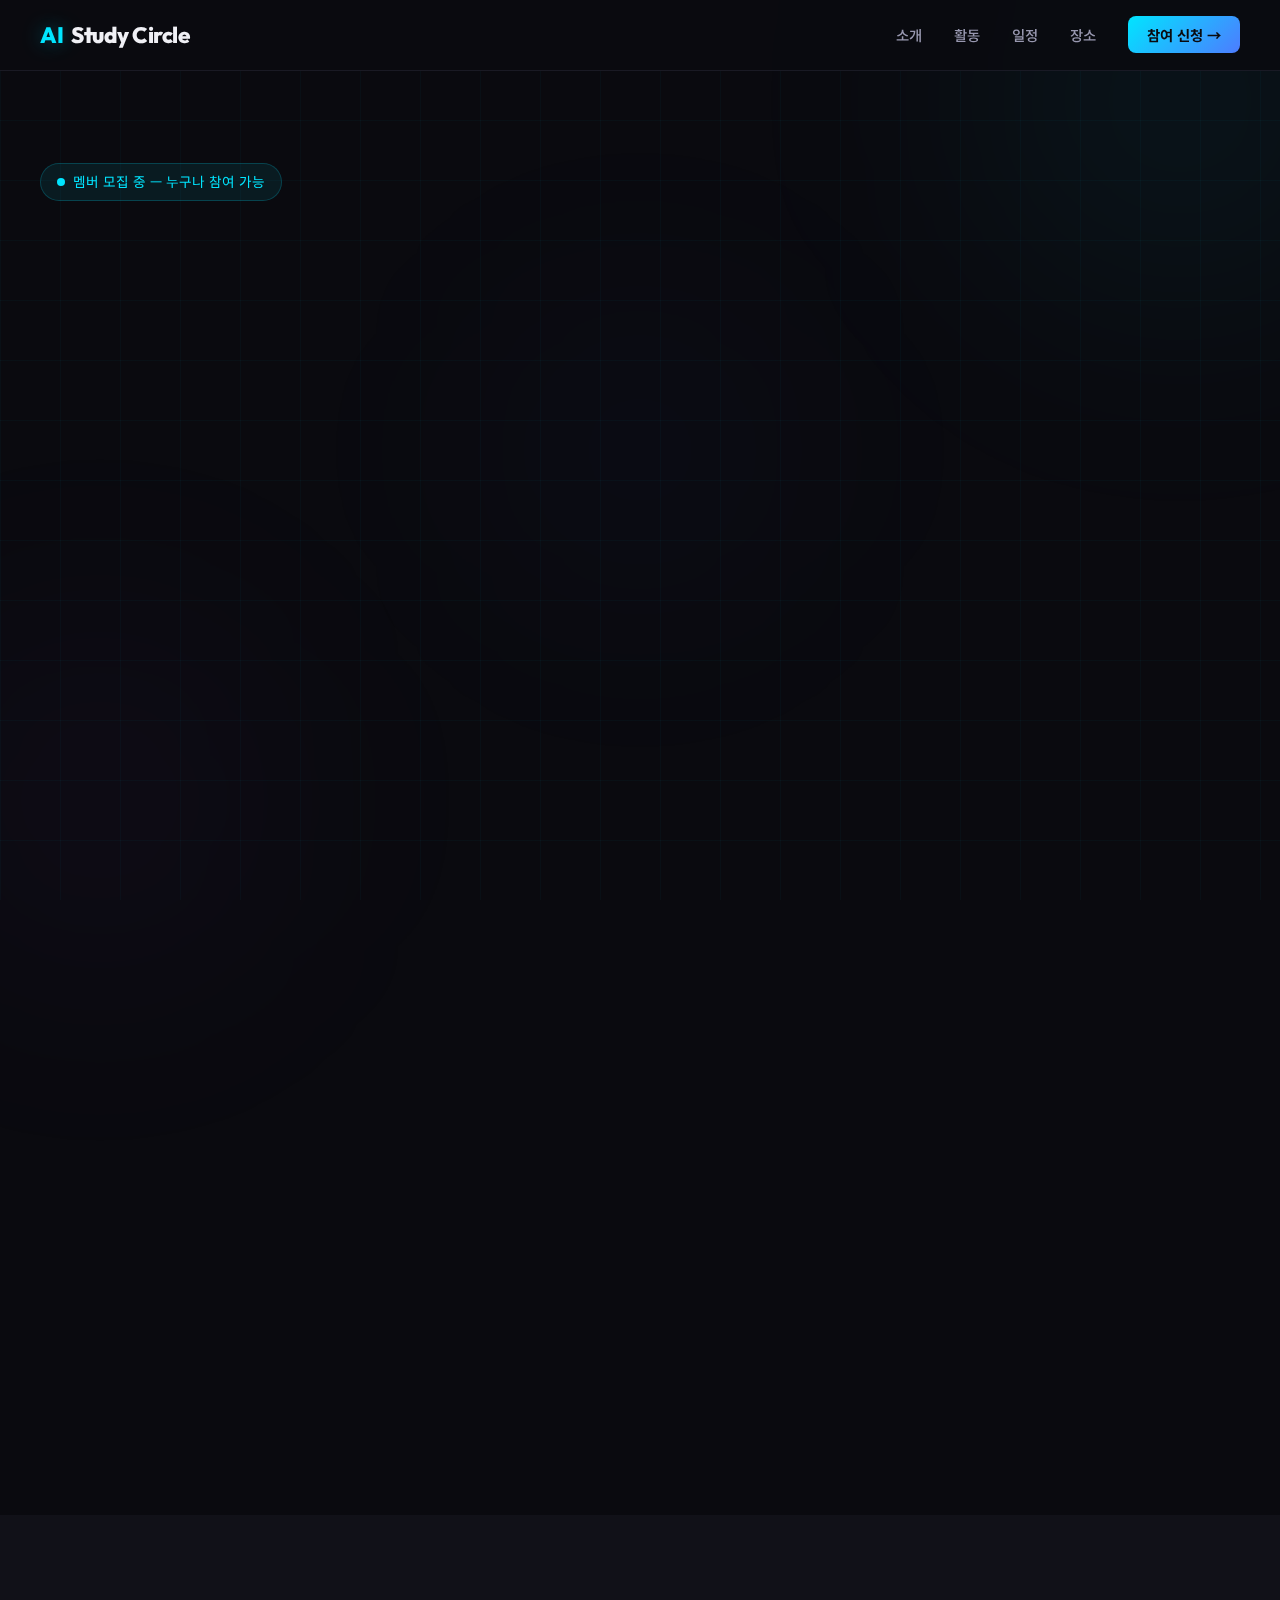
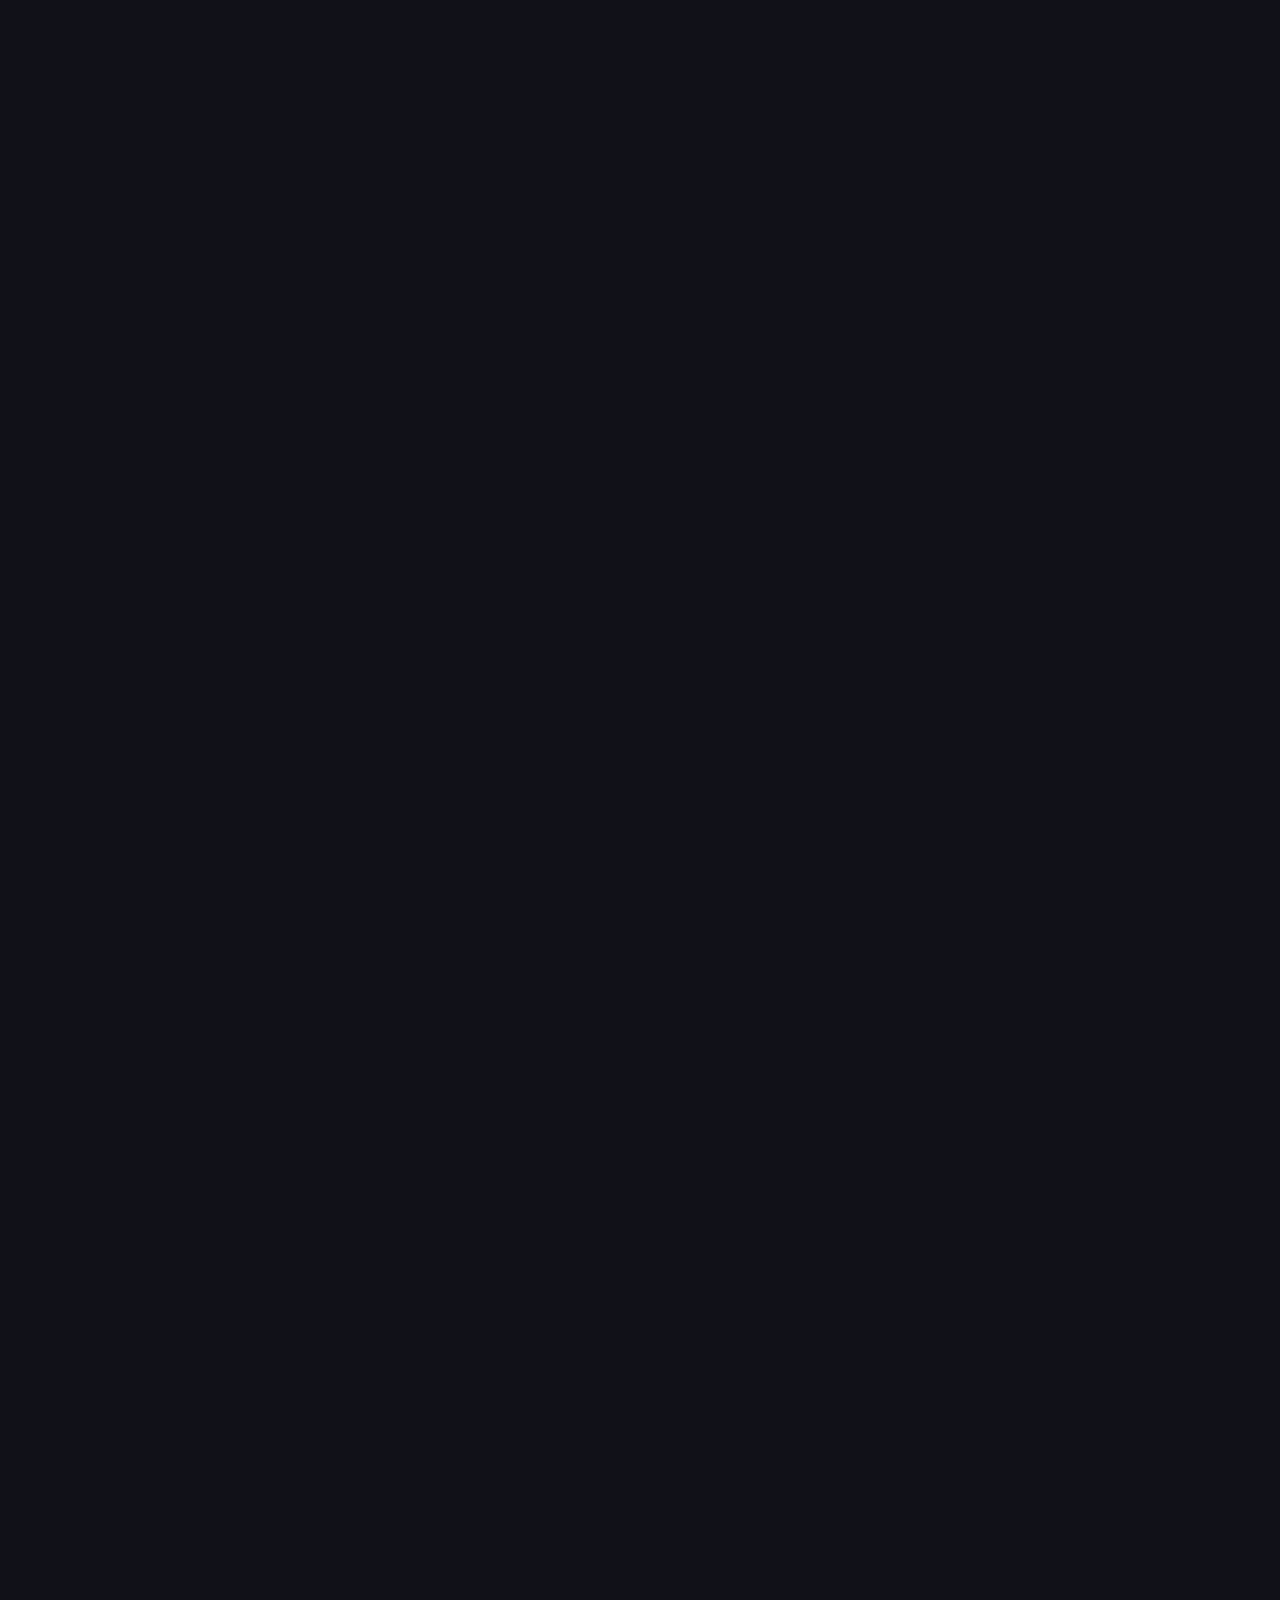
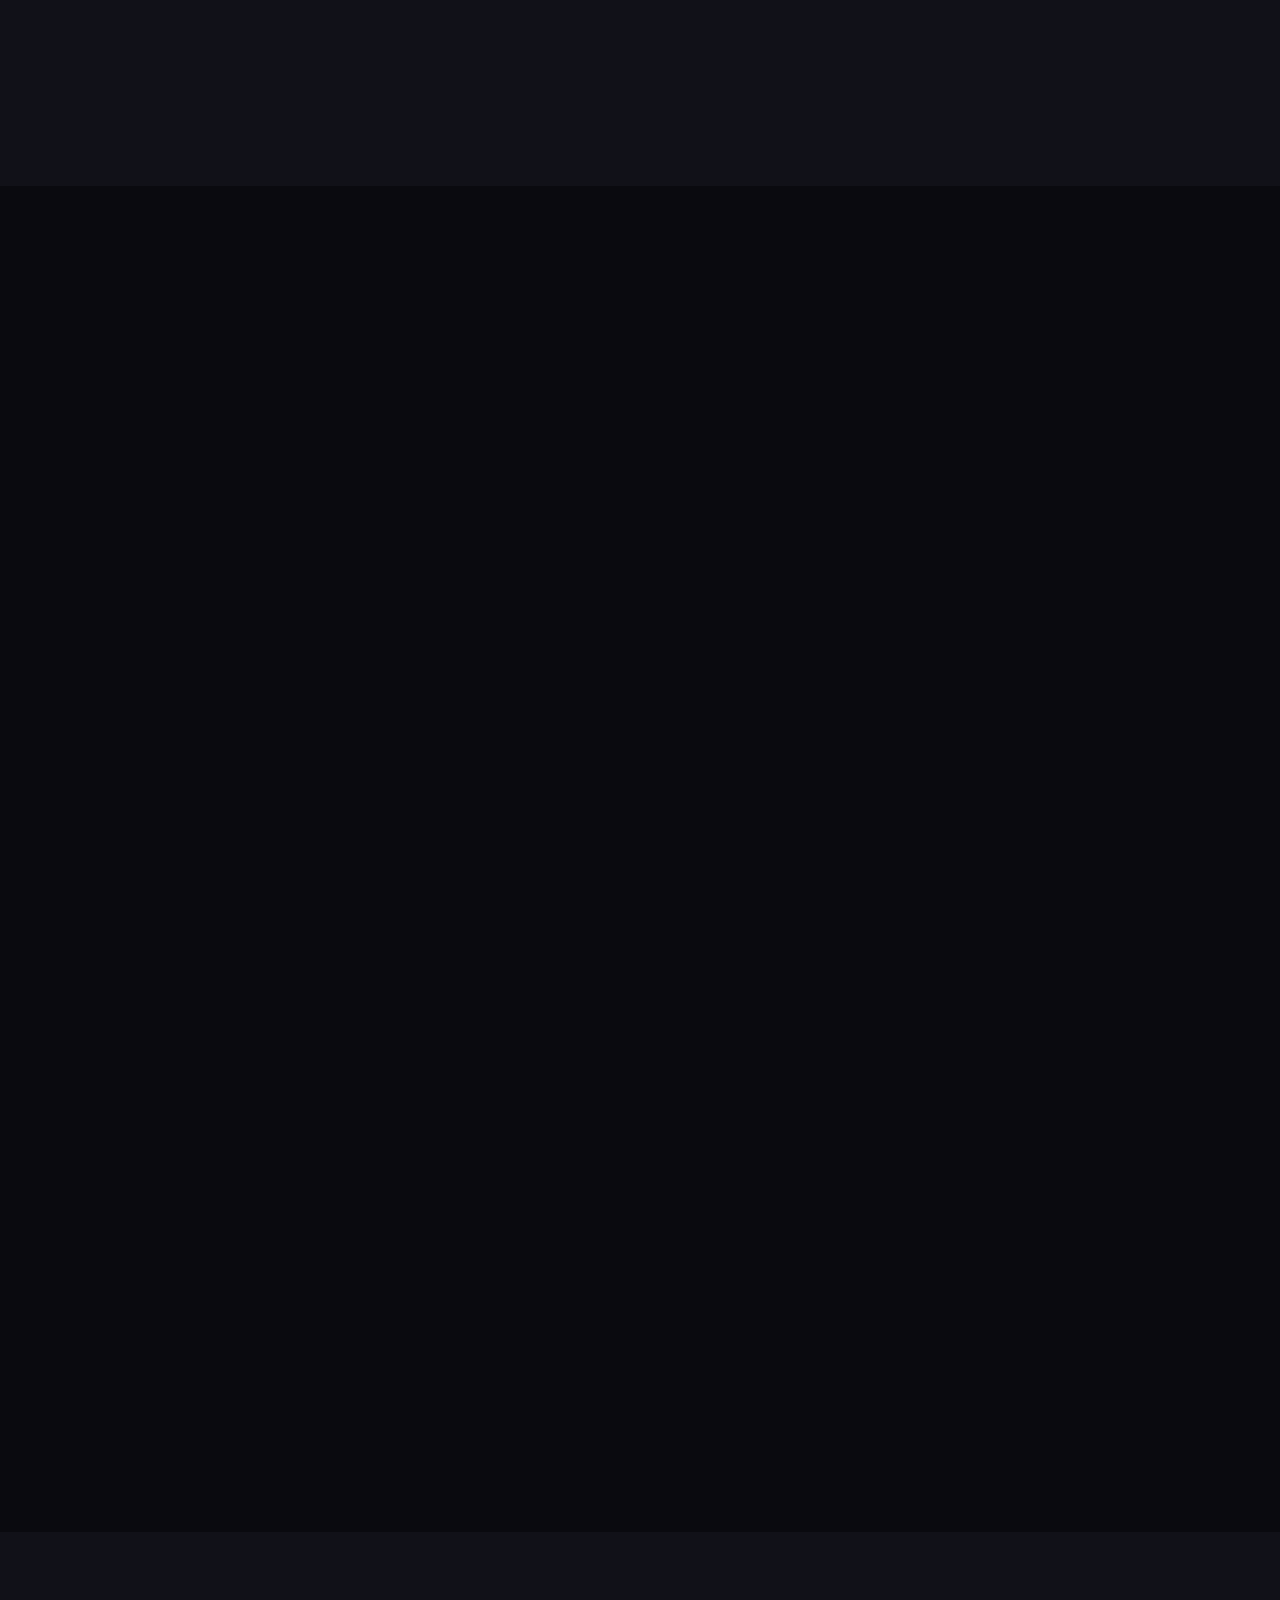
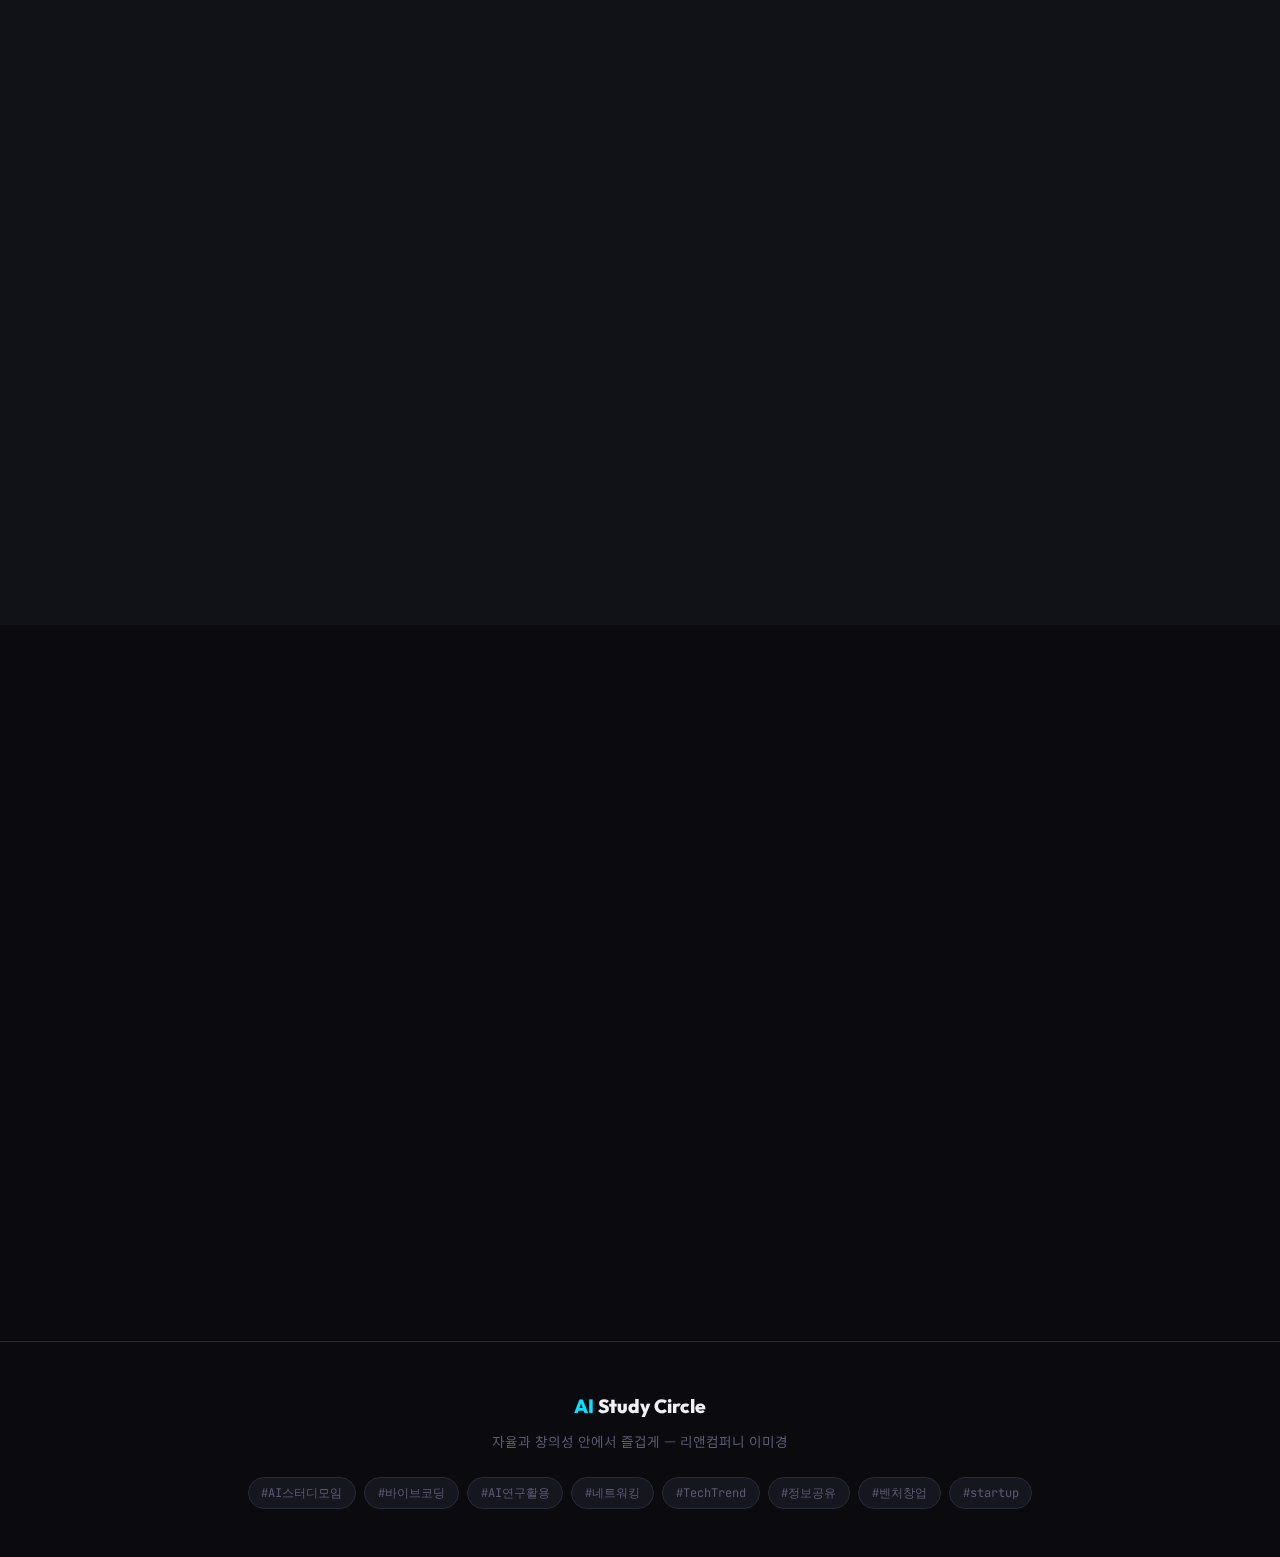
<file: v0/index.html>
<!DOCTYPE html>
<html lang="ko">
<head>
    <meta charset="UTF-8">
    <meta name="viewport" content="width=device-width, initial-scale=1.0">
    <title>AI Study Circle — 바이브코딩 & AI 활용 스터디 모임</title>
    <link href="https://fonts.googleapis.com/css2?family=Outfit:wght@300;400;500;600;700;800;900&family=Noto+Sans+KR:wght@300;400;500;600;700;800;900&family=JetBrains+Mono:wght@400;500;600;700&display=swap" rel="stylesheet">
    <style>
        :root {
            --bg-primary: #0a0a0f;
            --bg-secondary: #111118;
            --bg-card: #16161f;
            --bg-card-hover: #1c1c28;
            --accent-cyan: #00e5ff;
            --accent-blue: #4d7cff;
            --accent-purple: #a855f7;
            --accent-pink: #ff3d8b;
            --accent-green: #10b981;
            --accent-orange: #f59e0b;
            --text-primary: #f0f0f5;
            --text-secondary: #9898b0;
            --text-muted: #5a5a72;
            --border: #2a2a3a;
            --glow-cyan: rgba(0, 229, 255, 0.15);
            --glow-blue: rgba(77, 124, 255, 0.15);
        }

        * {
            margin: 0;
            padding: 0;
            box-sizing: border-box;
        }

        html {
            scroll-behavior: smooth;
        }

        body {
            font-family: 'Noto Sans KR', 'Outfit', sans-serif;
            background: var(--bg-primary);
            color: var(--text-primary);
            overflow-x: hidden;
            line-height: 1.7;
        }

        /* ========== ANIMATED BACKGROUND ========== */
        .bg-grid {
            position: fixed;
            top: 0; left: 0;
            width: 100%; height: 100%;
            z-index: 0;
            pointer-events: none;
            background-image:
                linear-gradient(rgba(0, 229, 255, 0.03) 1px, transparent 1px),
                linear-gradient(90deg, rgba(0, 229, 255, 0.03) 1px, transparent 1px);
            background-size: 60px 60px;
        }

        .bg-orb {
            position: fixed;
            border-radius: 50%;
            filter: blur(120px);
            z-index: 0;
            pointer-events: none;
            animation: orbFloat 20s ease-in-out infinite;
        }

        .bg-orb-1 {
            width: 600px; height: 600px;
            background: radial-gradient(circle, rgba(0, 229, 255, 0.08), transparent 70%);
            top: -200px; right: -200px;
        }

        .bg-orb-2 {
            width: 500px; height: 500px;
            background: radial-gradient(circle, rgba(168, 85, 247, 0.06), transparent 70%);
            bottom: -150px; left: -150px;
            animation-delay: -10s;
        }

        .bg-orb-3 {
            width: 400px; height: 400px;
            background: radial-gradient(circle, rgba(77, 124, 255, 0.06), transparent 70%);
            top: 50%; left: 50%;
            transform: translate(-50%, -50%);
            animation-delay: -5s;
        }

        @keyframes orbFloat {
            0%, 100% { transform: translate(0, 0); }
            25% { transform: translate(30px, -40px); }
            50% { transform: translate(-20px, 30px); }
            75% { transform: translate(40px, 20px); }
        }

        /* ========== NAV ========== */
        nav {
            position: fixed;
            top: 0; left: 0;
            width: 100%;
            z-index: 1000;
            padding: 1rem 2rem;
            background: rgba(10, 10, 15, 0.8);
            backdrop-filter: blur(20px);
            border-bottom: 1px solid rgba(42, 42, 58, 0.5);
            transition: all 0.3s ease;
        }

        .nav-inner {
            max-width: 1200px;
            margin: 0 auto;
            display: flex;
            justify-content: space-between;
            align-items: center;
        }

        .nav-logo {
            font-family: 'Outfit', sans-serif;
            font-weight: 800;
            font-size: 1.4rem;
            letter-spacing: -0.5px;
            display: flex;
            align-items: center;
            gap: 0.5rem;
        }

        .nav-logo .ai {
            color: var(--accent-cyan);
            text-shadow: 0 0 20px rgba(0, 229, 255, 0.4);
        }

        .nav-logo .sc {
            color: var(--text-primary);
        }

        .nav-links {
            display: flex;
            gap: 2rem;
            list-style: none;
        }

        .nav-links a {
            color: var(--text-secondary);
            text-decoration: none;
            font-size: 0.9rem;
            font-weight: 500;
            transition: color 0.3s ease;
            position: relative;
        }

        .nav-links a:hover {
            color: var(--accent-cyan);
        }

        .nav-links a::after {
            content: '';
            position: absolute;
            bottom: -4px; left: 0;
            width: 0; height: 2px;
            background: var(--accent-cyan);
            transition: width 0.3s ease;
        }

        .nav-links a:hover::after {
            width: 100%;
        }

        .nav-cta {
            padding: 0.5rem 1.2rem;
            background: linear-gradient(135deg, var(--accent-cyan), var(--accent-blue));
            color: var(--bg-primary) !important;
            border-radius: 8px;
            font-weight: 700 !important;
            font-size: 0.85rem;
        }

        .nav-cta:hover {
            color: var(--bg-primary) !important;
            box-shadow: 0 0 25px rgba(0, 229, 255, 0.3);
        }

        .nav-cta::after { display: none !important; }

        .mobile-menu-btn {
            display: none;
            background: none;
            border: none;
            color: var(--text-primary);
            font-size: 1.5rem;
            cursor: pointer;
        }

        /* ========== HERO ========== */
        .hero {
            position: relative;
            z-index: 1;
            min-height: 100vh;
            display: flex;
            align-items: center;
            padding: 8rem 2rem 4rem;
        }

        .hero-inner {
            max-width: 1200px;
            margin: 0 auto;
            width: 100%;
        }

        .hero-badge {
            display: inline-flex;
            align-items: center;
            gap: 0.5rem;
            padding: 0.4rem 1rem;
            background: rgba(0, 229, 255, 0.08);
            border: 1px solid rgba(0, 229, 255, 0.2);
            border-radius: 100px;
            font-size: 0.85rem;
            color: var(--accent-cyan);
            margin-bottom: 2rem;
            animation: fadeInUp 0.8s ease forwards;
        }

        .hero-badge .dot {
            width: 8px; height: 8px;
            background: var(--accent-cyan);
            border-radius: 50%;
            animation: pulse 2s ease-in-out infinite;
        }

        @keyframes pulse {
            0%, 100% { opacity: 1; transform: scale(1); }
            50% { opacity: 0.5; transform: scale(0.8); }
        }

        .hero h1 {
            font-family: 'Outfit', sans-serif;
            font-size: clamp(3rem, 7vw, 5.5rem);
            font-weight: 900;
            line-height: 1.1;
            letter-spacing: -2px;
            margin-bottom: 1.5rem;
            animation: fadeInUp 0.8s ease 0.2s forwards;
            opacity: 0;
        }

        .hero h1 .gradient {
            background: linear-gradient(135deg, var(--accent-cyan), var(--accent-blue), var(--accent-purple));
            -webkit-background-clip: text;
            -webkit-text-fill-color: transparent;
            background-clip: text;
        }

        .hero-subtitle {
            font-size: 1.25rem;
            color: var(--text-secondary);
            max-width: 600px;
            line-height: 1.8;
            margin-bottom: 2.5rem;
            animation: fadeInUp 0.8s ease 0.4s forwards;
            opacity: 0;
        }

        .hero-actions {
            display: flex;
            gap: 1rem;
            flex-wrap: wrap;
            animation: fadeInUp 0.8s ease 0.6s forwards;
            opacity: 0;
        }

        .btn-primary {
            display: inline-flex;
            align-items: center;
            gap: 0.5rem;
            padding: 0.9rem 2rem;
            background: linear-gradient(135deg, var(--accent-cyan), var(--accent-blue));
            color: var(--bg-primary);
            font-weight: 700;
            font-size: 1rem;
            border: none;
            border-radius: 12px;
            cursor: pointer;
            text-decoration: none;
            transition: all 0.3s ease;
        }

        .btn-primary:hover {
            transform: translateY(-2px);
            box-shadow: 0 10px 40px rgba(0, 229, 255, 0.3);
        }

        .btn-secondary {
            display: inline-flex;
            align-items: center;
            gap: 0.5rem;
            padding: 0.9rem 2rem;
            background: transparent;
            color: var(--text-primary);
            font-weight: 600;
            font-size: 1rem;
            border: 1px solid var(--border);
            border-radius: 12px;
            cursor: pointer;
            text-decoration: none;
            transition: all 0.3s ease;
        }

        .btn-secondary:hover {
            border-color: var(--accent-cyan);
            background: rgba(0, 229, 255, 0.05);
            transform: translateY(-2px);
        }

        .hero-stats {
            display: flex;
            gap: 3rem;
            margin-top: 4rem;
            padding-top: 3rem;
            border-top: 1px solid var(--border);
            animation: fadeInUp 0.8s ease 0.8s forwards;
            opacity: 0;
        }

        .hero-stat .number {
            font-family: 'Outfit', sans-serif;
            font-size: 2.5rem;
            font-weight: 800;
            color: var(--accent-cyan);
            line-height: 1;
        }

        .hero-stat .label {
            font-size: 0.85rem;
            color: var(--text-muted);
            margin-top: 0.3rem;
        }

        @keyframes fadeInUp {
            from { opacity: 0; transform: translateY(30px); }
            to { opacity: 1; transform: translateY(0); }
        }

        /* ========== SECTIONS COMMON ========== */
        section {
            position: relative;
            z-index: 1;
            padding: 6rem 2rem;
        }

        .section-inner {
            max-width: 1200px;
            margin: 0 auto;
        }

        .section-label {
            font-family: 'JetBrains Mono', monospace;
            font-size: 0.8rem;
            color: var(--accent-cyan);
            text-transform: uppercase;
            letter-spacing: 3px;
            margin-bottom: 1rem;
        }

        .section-title {
            font-family: 'Outfit', sans-serif;
            font-size: clamp(2rem, 4vw, 3rem);
            font-weight: 800;
            letter-spacing: -1px;
            margin-bottom: 1rem;
        }

        .section-desc {
            font-size: 1.1rem;
            color: var(--text-secondary);
            max-width: 600px;
            margin-bottom: 3rem;
        }

        /* ========== ABOUT ========== */
        .about-grid {
            display: grid;
            grid-template-columns: 1fr 1fr;
            gap: 3rem;
            align-items: center;
        }

        .about-text p {
            color: var(--text-secondary);
            margin-bottom: 1.5rem;
            font-size: 1.05rem;
        }

        .about-text .highlight {
            color: var(--accent-cyan);
            font-weight: 600;
        }

        .about-values {
            display: flex;
            flex-direction: column;
            gap: 1rem;
        }

        .value-item {
            display: flex;
            align-items: center;
            gap: 1rem;
            padding: 1.2rem 1.5rem;
            background: var(--bg-card);
            border: 1px solid var(--border);
            border-radius: 16px;
            transition: all 0.3s ease;
        }

        .value-item:hover {
            border-color: var(--accent-cyan);
            background: var(--bg-card-hover);
            transform: translateX(8px);
        }

        .value-icon {
            width: 48px; height: 48px;
            border-radius: 12px;
            display: flex;
            align-items: center;
            justify-content: center;
            font-size: 1.4rem;
            flex-shrink: 0;
        }

        .value-item:nth-child(1) .value-icon { background: rgba(0, 229, 255, 0.1); }
        .value-item:nth-child(2) .value-icon { background: rgba(168, 85, 247, 0.1); }
        .value-item:nth-child(3) .value-icon { background: rgba(245, 158, 11, 0.1); }
        .value-item:nth-child(4) .value-icon { background: rgba(16, 185, 129, 0.1); }

        .value-content h4 {
            font-size: 1rem;
            font-weight: 700;
            margin-bottom: 0.2rem;
        }

        .value-content p {
            font-size: 0.85rem;
            color: var(--text-muted);
        }

        /* ========== ACTIVITIES ========== */
        .activities-grid {
            display: grid;
            grid-template-columns: repeat(3, 1fr);
            gap: 1.5rem;
        }

        .activity-card {
            padding: 2rem;
            background: var(--bg-card);
            border: 1px solid var(--border);
            border-radius: 20px;
            transition: all 0.4s ease;
            position: relative;
            overflow: hidden;
        }

        .activity-card::before {
            content: '';
            position: absolute;
            top: 0; left: 0;
            width: 100%; height: 3px;
            background: linear-gradient(90deg, var(--accent-cyan), var(--accent-blue));
            opacity: 0;
            transition: opacity 0.3s ease;
        }

        .activity-card:hover {
            border-color: rgba(0, 229, 255, 0.3);
            background: var(--bg-card-hover);
            transform: translateY(-4px);
            box-shadow: 0 20px 60px rgba(0, 0, 0, 0.3);
        }

        .activity-card:hover::before {
            opacity: 1;
        }

        .activity-emoji {
            font-size: 2rem;
            margin-bottom: 1rem;
        }

        .activity-card h3 {
            font-size: 1.1rem;
            font-weight: 700;
            margin-bottom: 0.5rem;
        }

        .activity-card p {
            font-size: 0.9rem;
            color: var(--text-secondary);
            line-height: 1.6;
        }

        .activity-tag {
            display: inline-block;
            margin-top: 1rem;
            padding: 0.2rem 0.6rem;
            font-size: 0.7rem;
            font-family: 'JetBrains Mono', monospace;
            border-radius: 6px;
            background: rgba(0, 229, 255, 0.08);
            color: var(--accent-cyan);
            border: 1px solid rgba(0, 229, 255, 0.15);
        }

        /* ========== MEMBER TYPES ========== */
        .members-section {
            background: var(--bg-secondary);
        }

        .member-types {
            display: grid;
            grid-template-columns: repeat(5, 1fr);
            gap: 1.2rem;
        }

        .member-type {
            text-align: center;
            padding: 2rem 1.2rem;
            background: var(--bg-card);
            border: 1px solid var(--border);
            border-radius: 20px;
            transition: all 0.3s ease;
        }

        .member-type:hover {
            transform: translateY(-6px);
            border-color: var(--accent-cyan);
            box-shadow: 0 15px 40px rgba(0, 0, 0, 0.3);
        }

        .member-type .emoji {
            font-size: 2.5rem;
            margin-bottom: 1rem;
        }

        .member-type h4 {
            font-size: 0.95rem;
            font-weight: 700;
            margin-bottom: 0.4rem;
        }

        .member-type p {
            font-size: 0.8rem;
            color: var(--text-muted);
            line-height: 1.5;
        }

        /* ========== SCHEDULE ========== */
        .schedule-card {
            background: linear-gradient(135deg, rgba(0, 229, 255, 0.05), rgba(77, 124, 255, 0.05));
            border: 1px solid rgba(0, 229, 255, 0.15);
            border-radius: 24px;
            padding: 3rem;
            display: grid;
            grid-template-columns: 1fr 1fr;
            gap: 3rem;
            align-items: center;
        }

        .schedule-highlight {
            text-align: center;
        }

        .schedule-date-label {
            font-family: 'JetBrains Mono', monospace;
            font-size: 0.8rem;
            color: var(--accent-cyan);
            text-transform: uppercase;
            letter-spacing: 3px;
            margin-bottom: 1rem;
        }

        .schedule-date {
            font-family: 'Outfit', sans-serif;
            font-size: 4rem;
            font-weight: 900;
            line-height: 1.1;
            margin-bottom: 0.5rem;
        }

        .schedule-date .month {
            color: var(--accent-cyan);
        }

        .schedule-time {
            font-size: 1.5rem;
            font-weight: 600;
            color: var(--text-secondary);
            margin-bottom: 1rem;
        }

        .schedule-badge {
            display: inline-block;
            padding: 0.4rem 1rem;
            background: var(--accent-cyan);
            color: var(--bg-primary);
            font-weight: 700;
            font-size: 0.85rem;
            border-radius: 8px;
        }

        .schedule-details h3 {
            font-size: 1.3rem;
            font-weight: 700;
            margin-bottom: 1.5rem;
        }

        .schedule-info {
            display: flex;
            flex-direction: column;
            gap: 1rem;
        }

        .schedule-info-item {
            display: flex;
            align-items: flex-start;
            gap: 1rem;
        }

        .schedule-info-icon {
            width: 40px; height: 40px;
            background: var(--bg-card);
            border-radius: 10px;
            display: flex;
            align-items: center;
            justify-content: center;
            font-size: 1.1rem;
            flex-shrink: 0;
        }

        .schedule-info-text .info-label {
            font-size: 0.75rem;
            color: var(--text-muted);
            text-transform: uppercase;
            letter-spacing: 1px;
        }

        .schedule-info-text .info-value {
            font-weight: 600;
            font-size: 0.95rem;
        }

        .schedule-info-text .info-value a {
            color: var(--accent-cyan);
            text-decoration: none;
        }

        .schedule-info-text .info-value a:hover {
            text-decoration: underline;
        }

        /* ========== TIMELINE ========== */
        .timeline {
            position: relative;
            padding-left: 3rem;
            margin-top: 3rem;
        }

        .timeline::before {
            content: '';
            position: absolute;
            left: 12px; top: 0;
            width: 2px; height: 100%;
            background: linear-gradient(to bottom, var(--accent-cyan), var(--accent-purple));
            opacity: 0.3;
        }

        .timeline-item {
            position: relative;
            margin-bottom: 2.5rem;
            padding-left: 1.5rem;
        }

        .timeline-item::before {
            content: '';
            position: absolute;
            left: -2.48rem; top: 8px;
            width: 12px; height: 12px;
            background: var(--accent-cyan);
            border-radius: 50%;
            box-shadow: 0 0 15px rgba(0, 229, 255, 0.4);
        }

        .timeline-item .tl-date {
            font-family: 'JetBrains Mono', monospace;
            font-size: 0.8rem;
            color: var(--accent-cyan);
            margin-bottom: 0.3rem;
        }

        .timeline-item h4 {
            font-size: 1.1rem;
            font-weight: 700;
            margin-bottom: 0.3rem;
        }

        .timeline-item p {
            font-size: 0.9rem;
            color: var(--text-secondary);
        }

        /* ========== LOCATION ========== */
        .location-section {
            background: var(--bg-secondary);
        }

        .location-grid {
            display: grid;
            grid-template-columns: 1fr 1fr;
            gap: 2rem;
        }

        .location-card {
            padding: 2rem;
            background: var(--bg-card);
            border: 1px solid var(--border);
            border-radius: 20px;
            transition: all 0.3s ease;
        }

        .location-card.primary {
            border-color: rgba(0, 229, 255, 0.3);
            background: linear-gradient(135deg, rgba(0, 229, 255, 0.03), rgba(77, 124, 255, 0.03));
        }

        .location-card .loc-badge {
            display: inline-block;
            padding: 0.2rem 0.6rem;
            font-size: 0.7rem;
            font-family: 'JetBrains Mono', monospace;
            border-radius: 6px;
            margin-bottom: 1rem;
        }

        .location-card.primary .loc-badge {
            background: rgba(0, 229, 255, 0.1);
            color: var(--accent-cyan);
        }

        .location-card.secondary .loc-badge {
            background: rgba(168, 85, 247, 0.1);
            color: var(--accent-purple);
        }

        .location-card h3 {
            font-size: 1.3rem;
            font-weight: 700;
            margin-bottom: 0.5rem;
        }

        .location-card .loc-address {
            font-size: 0.9rem;
            color: var(--text-secondary);
            margin-bottom: 1rem;
        }

        .location-card .loc-link {
            display: inline-flex;
            align-items: center;
            gap: 0.4rem;
            color: var(--accent-cyan);
            text-decoration: none;
            font-size: 0.9rem;
            font-weight: 600;
        }

        .location-card .loc-link:hover {
            text-decoration: underline;
        }

        .location-card .loc-note {
            margin-top: 1rem;
            padding: 0.8rem 1rem;
            background: rgba(0, 229, 255, 0.05);
            border-radius: 10px;
            font-size: 0.85rem;
            color: var(--text-secondary);
        }

        /* ========== JOIN / CTA ========== */
        .join-section {
            text-align: center;
            padding: 8rem 2rem;
        }

        .join-section .section-title {
            font-size: clamp(2.5rem, 5vw, 3.5rem);
            margin-bottom: 1.5rem;
        }

        .join-section .section-desc {
            max-width: 600px;
            margin: 0 auto 3rem;
        }

        .join-methods {
            display: flex;
            justify-content: center;
            gap: 2rem;
            flex-wrap: wrap;
            margin-top: 3rem;
        }

        .join-method {
            display: flex;
            align-items: center;
            gap: 1rem;
            padding: 1.2rem 2rem;
            background: var(--bg-card);
            border: 1px solid var(--border);
            border-radius: 16px;
            text-decoration: none;
            color: var(--text-primary);
            transition: all 0.3s ease;
        }

        .join-method:hover {
            border-color: var(--accent-cyan);
            transform: translateY(-4px);
            box-shadow: 0 15px 40px rgba(0, 0, 0, 0.3);
        }

        .join-method .jm-icon {
            font-size: 1.5rem;
        }

        .join-method .jm-label {
            font-size: 0.8rem;
            color: var(--text-muted);
        }

        .join-method .jm-value {
            font-weight: 700;
        }

        /* ========== FOOTER ========== */
        footer {
            position: relative;
            z-index: 1;
            padding: 3rem 2rem;
            border-top: 1px solid var(--border);
            text-align: center;
        }

        .footer-inner {
            max-width: 1200px;
            margin: 0 auto;
        }

        .footer-logo {
            font-family: 'Outfit', sans-serif;
            font-weight: 800;
            font-size: 1.2rem;
            margin-bottom: 0.5rem;
        }

        .footer-logo .ai { color: var(--accent-cyan); }

        .footer-text {
            font-size: 0.85rem;
            color: var(--text-muted);
        }

        .footer-tags {
            margin-top: 1.5rem;
            display: flex;
            justify-content: center;
            gap: 0.5rem;
            flex-wrap: wrap;
        }

        .footer-tag {
            padding: 0.3rem 0.8rem;
            background: var(--bg-card);
            border: 1px solid var(--border);
            border-radius: 100px;
            font-size: 0.75rem;
            color: var(--text-muted);
            font-family: 'JetBrains Mono', monospace;
        }

        /* ========== SCROLL ANIMATION ========== */
        .reveal {
            opacity: 0;
            transform: translateY(40px);
            transition: all 0.8s cubic-bezier(0.16, 1, 0.3, 1);
        }

        .reveal.visible {
            opacity: 1;
            transform: translateY(0);
        }

        /* ========== RESPONSIVE ========== */
        @media (max-width: 1024px) {
            .activities-grid { grid-template-columns: repeat(2, 1fr); }
            .member-types { grid-template-columns: repeat(3, 1fr); }
            .schedule-card { grid-template-columns: 1fr; }
        }

        @media (max-width: 768px) {
            .nav-links { display: none; }
            .mobile-menu-btn { display: block; }

            .hero { padding: 7rem 1.5rem 3rem; }
            .hero-stats { gap: 1.5rem; }
            .hero-stat .number { font-size: 1.8rem; }

            .about-grid { grid-template-columns: 1fr; }
            .activities-grid { grid-template-columns: 1fr; }
            .member-types { grid-template-columns: repeat(2, 1fr); }
            .schedule-card { padding: 2rem; }
            .schedule-date { font-size: 2.5rem; }
            .location-grid { grid-template-columns: 1fr; }
            .join-methods { flex-direction: column; align-items: center; }
        }

        @media (max-width: 480px) {
            .member-types { grid-template-columns: 1fr; }
            .hero-stats { flex-direction: column; gap: 1rem; }
        }
    </style>
</head>
<body>
    <!-- Background Effects -->
    <div class="bg-grid"></div>
    <div class="bg-orb bg-orb-1"></div>
    <div class="bg-orb bg-orb-2"></div>
    <div class="bg-orb bg-orb-3"></div>

    <!-- Navigation -->
    <nav>
        <div class="nav-inner">
            <div class="nav-logo">
                <span class="ai">AI</span>
                <span class="sc">Study Circle</span>
            </div>
            <ul class="nav-links">
                <li><a href="#about">소개</a></li>
                <li><a href="#activities">활동</a></li>
                <li><a href="#schedule">일정</a></li>
                <li><a href="#location">장소</a></li>
                <li><a href="#join" class="nav-cta">참여 신청 →</a></li>
            </ul>
            <button class="mobile-menu-btn" onclick="document.querySelector('.nav-links').classList.toggle('show')">☰</button>
        </div>
    </nav>

    <!-- Hero -->
    <section class="hero">
        <div class="hero-inner">
            <div class="hero-badge">
                <span class="dot"></span>
                멤버 모집 중 — 누구나 참여 가능
            </div>

            <h1>
                자유롭지만 스마트하게<br>
                <span class="gradient">AI로 만들어내는 모임</span>
            </h1>

            <p class="hero-subtitle">
                바이브 코딩, AI 활용, 테크 트렌드, 경제 전망까지 —<br>
                함께 배우고, 만들고, 공유하는 장벽 없는 스터디 서클
            </p>

            <div class="hero-actions">
                <a href="#join" class="btn-primary">참여 신청하기 →</a>
                <a href="#about" class="btn-secondary">더 알아보기</a>
            </div>

            <div class="hero-stats">
                <div class="hero-stat">
                    <div class="number">30+</div>
                    <div class="label">관심 멤버</div>
                </div>
                <div class="hero-stat">
                    <div class="number">9</div>
                    <div class="label">활동 분야</div>
                </div>
                <div class="hero-stat">
                    <div class="number">주 1회</div>
                    <div class="label">정기 모임</div>
                </div>
                <div class="hero-stat">
                    <div class="number">∞</div>
                    <div class="label">가능성</div>
                </div>
            </div>
        </div>
    </section>

    <!-- About -->
    <section id="about">
        <div class="section-inner">
            <div class="about-grid reveal">
                <div class="about-text">
                    <div class="section-label">// ABOUT</div>
                    <h2 class="section-title">AI Study Circle은<br>이런 모임입니다</h2>
                    <p>
                        매일 쏟아지는 AI 관련 정보들을 <span class="highlight">선별하고 공유</span>하며,
                        실제 바이브 코딩을 실행하고 검토해보면서 서로에게 도움이 되는
                        유용한 방향을 찾기 위한 <span class="highlight">오픈된 모임</span>입니다.
                    </p>
                    <p>
                        AI 및 관련 Tech Trend에 관심 있으신 분들은 누구나 편하게 참석 가능하며,
                        <span class="highlight">장벽 없는 모임</span>을 지향합니다.
                        룰보다는 자율성에 초점을 두고, 오픈마인드와 유연함에
                        진정성을 담아 꾸준히 이어가는 커뮤니티입니다.
                    </p>
                </div>

                <div class="about-values">
                    <div class="value-item">
                        <div class="value-icon">🎯</div>
                        <div class="value-content">
                            <h4>결과를 만들어내는 모임</h4>
                            <p>매 모임마다 무엇이든 결과물이 나오는 실전형 스터디</p>
                        </div>
                    </div>
                    <div class="value-item">
                        <div class="value-icon">🤝</div>
                        <div class="value-content">
                            <h4>자율과 유연함</h4>
                            <p>매주 참석 의무 없이, 가능한 일정에 자유롭게 참여</p>
                        </div>
                    </div>
                    <div class="value-item">
                        <div class="value-icon">🌍</div>
                        <div class="value-content">
                            <h4>장벽 없는 참여</h4>
                            <p>남녀노소 누구나, 해외에서도 참여 가능한 열린 구조</p>
                        </div>
                    </div>
                    <div class="value-item">
                        <div class="value-icon">💡</div>
                        <div class="value-content">
                            <h4>오픈마인드 + 진정성</h4>
                            <p>2~3명이라도 모이면 무조건 진행하는 실행력</p>
                        </div>
                    </div>
                </div>
            </div>
        </div>
    </section>

    <!-- Activities -->
    <section id="activities" class="activities-section" style="background: var(--bg-secondary);">
        <div class="section-inner">
            <div class="section-label reveal">// ACTIVITIES</div>
            <h2 class="section-title reveal">9가지 활동 영역</h2>
            <p class="section-desc reveal">관심 분야에 따라 자유롭게 참여하고, 다양한 영역을 넘나들며 배울 수 있습니다.</p>

            <div class="activities-grid">
                <div class="activity-card reveal">
                    <div class="activity-emoji">⌨️</div>
                    <h3>바이브 코딩 / 개발</h3>
                    <p>AI와 함께하는 코딩으로 아이디어를 실제 서비스로 만들어봅니다</p>
                    <span class="activity-tag">MAKING</span>
                </div>
                <div class="activity-card reveal">
                    <div class="activity-emoji">🚀</div>
                    <h3>앱/웹 서비스 기획 & 런칭</h3>
                    <p>아이디어부터 실제 런칭까지, 서비스를 세상에 내놓는 전 과정</p>
                    <span class="activity-tag">LAUNCH</span>
                </div>
                <div class="activity-card reveal">
                    <div class="activity-emoji">🤖</div>
                    <h3>AI 툴 활용 스터디</h3>
                    <p>ChatGPT, Claude, Gemini 등 최신 AI 도구들의 실전 활용법</p>
                    <span class="activity-tag">STUDY</span>
                </div>
                <div class="activity-card reveal">
                    <div class="activity-emoji">🎬</div>
                    <h3>콘텐츠 제작</h3>
                    <p>영상, 이미지, 자료 등 AI로 퀄리티 높은 콘텐츠를 만듭니다</p>
                    <span class="activity-tag">CREATE</span>
                </div>
                <div class="activity-card reveal">
                    <div class="activity-emoji">💼</div>
                    <h3>사업 아이디어 기획</h3>
                    <p>제안서, 사업계획서, 피치덱까지 AI와 함께 기획합니다</p>
                    <span class="activity-tag">BUSINESS</span>
                </div>
                <div class="activity-card reveal">
                    <div class="activity-emoji">📡</div>
                    <h3>Tech Trend & 정보 공유</h3>
                    <p>AI, 로봇, 최신 기술 동향을 선별하고 함께 나눕니다</p>
                    <span class="activity-tag">TREND</span>
                </div>
                <div class="activity-card reveal">
                    <div class="activity-emoji">📊</div>
                    <h3>경제전망 & 투자</h3>
                    <p>블록체인, 글로벌 경제 트렌드, 다각화 전략을 토론합니다</p>
                    <span class="activity-tag">INSIGHT</span>
                </div>
                <div class="activity-card reveal">
                    <div class="activity-emoji">📢</div>
                    <h3>AI 마케팅 & 브랜딩</h3>
                    <p>소셜 미디어 활용 포함, AI 기반 마케팅 전략을 연구합니다</p>
                    <span class="activity-tag">MARKETING</span>
                </div>
                <div class="activity-card reveal">
                    <div class="activity-emoji">☕</div>
                    <h3>네트워킹</h3>
                    <p>편하게 참가하며 다양한 분야의 사람들과 연결됩니다</p>
                    <span class="activity-tag">NETWORK</span>
                </div>
            </div>
        </div>
    </section>

    <!-- Member Types -->
    <section class="members-section">
        <div class="section-inner">
            <div class="section-label reveal">// MEMBERS</div>
            <h2 class="section-title reveal">어떤 분이든 환영합니다</h2>
            <p class="section-desc reveal">지금 나에게 가장 가까운 상태가 무엇이든, 여기에 자리가 있습니다.</p>

            <div class="member-types">
                <div class="member-type reveal">
                    <div class="emoji">🔥</div>
                    <h4>메이커</h4>
                    <p>당장 손으로 만들고<br>부딪히고 싶다</p>
                </div>
                <div class="member-type reveal">
                    <div class="emoji">📚</div>
                    <h4>러너</h4>
                    <p>배우면서 천천히<br>참여하고 싶다</p>
                </div>
                <div class="member-type reveal">
                    <div class="emoji">👀</div>
                    <h4>옵저버</h4>
                    <p>일단 분위기와<br>흐름을 보고 싶다</p>
                </div>
                <div class="member-type reveal">
                    <div class="emoji">🎤</div>
                    <h4>컨트리뷰터</h4>
                    <p>AI 지식을 공유하고<br>모임에 기여하고 싶다</p>
                </div>
                <div class="member-type reveal">
                    <div class="emoji">🚀</div>
                    <h4>쇼케이서</h4>
                    <p>개발한 서비스를<br>소개하고 싶다</p>
                </div>
            </div>
        </div>
    </section>

    <!-- Schedule -->
    <section id="schedule">
        <div class="section-inner">
            <div class="section-label reveal">// SCHEDULE</div>
            <h2 class="section-title reveal">다가오는 모임</h2>
            <p class="section-desc reveal">첫 모임을 시작으로, 설 이후 주 1회 정기 모임으로 운영됩니다.</p>

            <div class="schedule-card reveal">
                <div class="schedule-highlight">
                    <div class="schedule-date-label">FIRST MEETUP</div>
                    <div class="schedule-date">
                        <span class="month">2.6</span> FRI
                    </div>
                    <div class="schedule-time">저녁 7:00 PM</div>
                    <span class="schedule-badge">✨ 1차 모임</span>
                </div>

                <div class="schedule-details">
                    <h3>1차 모임 상세 정보</h3>
                    <div class="schedule-info">
                        <div class="schedule-info-item">
                            <div class="schedule-info-icon">📍</div>
                            <div class="schedule-info-text">
                                <div class="info-label">장소</div>
                                <div class="info-value">옐로펀치 성수메사</div>
                            </div>
                        </div>
                        <div class="schedule-info-item">
                            <div class="schedule-info-icon">🗺️</div>
                            <div class="schedule-info-text">
                                <div class="info-label">주소</div>
                                <div class="info-value">성수일로 8길 5 A동 607호</div>
                            </div>
                        </div>
                        <div class="schedule-info-item">
                            <div class="schedule-info-icon">🔗</div>
                            <div class="schedule-info-text">
                                <div class="info-label">네이버 지도</div>
                                <div class="info-value"><a href="https://naver.me/5duYsK0I" target="_blank">지도에서 보기 →</a></div>
                            </div>
                        </div>
                        <div class="schedule-info-item">
                            <div class="schedule-info-icon">🥪</div>
                            <div class="schedule-info-text">
                                <div class="info-label">제공</div>
                                <div class="info-value">간단한 샌드위치 & 음료</div>
                            </div>
                        </div>
                    </div>
                </div>
            </div>

            <!-- Timeline -->
            <div class="timeline reveal">
                <div class="timeline-item">
                    <div class="tl-date">NOW</div>
                    <h4>멤버 모집 & 신청서 수합</h4>
                    <p>참가 신청서 작성 및 개별 DM 소통</p>
                </div>
                <div class="timeline-item">
                    <div class="tl-date">2025.02.06</div>
                    <h4>1차 모임 — 킥오프</h4>
                    <p>서로 안면 트기, 방향 설정, 첫 활동</p>
                </div>
                <div class="timeline-item">
                    <div class="tl-date">설 전</div>
                    <h4>1~2회 추가 모임</h4>
                    <p>초기 멤버 간 친밀도 형성</p>
                </div>
                <div class="timeline-item">
                    <div class="tl-date">설 이후</div>
                    <h4>주 1회 정기 모임 전환</h4>
                    <p>꾸준한 학습과 프로젝트 진행</p>
                </div>
            </div>
        </div>
    </section>

    <!-- Location -->
    <section id="location" class="location-section">
        <div class="section-inner">
            <div class="section-label reveal">// LOCATION</div>
            <h2 class="section-title reveal">모임 장소</h2>
            <p class="section-desc reveal">유연하게, 다양한 장소를 활용합니다.</p>

            <div class="location-grid">
                <div class="location-card primary reveal">
                    <span class="loc-badge">메인 장소</span>
                    <h3>🟡 옐로펀치 성수메사</h3>
                    <p class="loc-address">성수일로 8길 5 A동 607호 (성수동2가 248-55)</p>
                    <a href="https://naver.me/5duYsK0I" target="_blank" class="loc-link">네이버 지도 →</a>
                    <div class="loc-note">
                        AI 연구, 바이브코딩, 서비스 개발/창업 모임, 네트워킹에 딱 맞는 공간
                    </div>
                </div>
                <div class="location-card secondary reveal">
                    <span class="loc-badge">보조 장소</span>
                    <h3>🏠 고척동 공간</h3>
                    <p class="loc-address">아담하고 포근한 공간 (주 1회 활용 가능)</p>
                    <div class="loc-note" style="background: rgba(168, 85, 247, 0.05);">
                        기타: 강남역 부근 / 양재역 부근 공유오피스 (파이브스팟, 토즈 등) 활용 가능. 무상 제공 장소가 있으면 적극 활용
                    </div>
                </div>
            </div>
        </div>
    </section>

    <!-- Join CTA -->
    <section id="join" class="join-section">
        <div class="section-inner">
            <div class="section-label reveal">// JOIN US</div>
            <h2 class="section-title reveal">
                함께 시작해볼까요?
            </h2>
            <p class="section-desc reveal">
                AI 및 Tech Trend에 관심 있으신 분이라면 누구나 편하게 참여할 수 있습니다.
                둘 셋이라도 모여서 하면 더 재밌고 좋습니다.
            </p>

            <div class="hero-actions reveal" style="justify-content: center;">
                <a href="https://buly.kr/5fDxaSf" target="_blank" class="btn-primary">📝 참가 신청서 작성 →</a>
                <a href="mailto:wksun999@gmail.com" class="btn-secondary">✉️ 이메일 문의</a>
            </div>

            <div class="join-methods reveal">
                <div class="join-method">
                    <div class="jm-icon">💬</div>
                    <div>
                        <div class="jm-label">DM으로 문의</div>
                        <div class="jm-value">Facebook DM</div>
                    </div>
                </div>
                <div class="join-method">
                    <div class="jm-icon">✉️</div>
                    <div>
                        <div class="jm-label">이메일</div>
                        <div class="jm-value">wksun999@gmail.com</div>
                    </div>
                </div>
                <div class="join-method">
                    <div class="jm-icon">📋</div>
                    <div>
                        <div class="jm-label">원문 보기</div>
                        <div class="jm-value">Facebook 포스트</div>
                    </div>
                </div>
            </div>
        </div>
    </section>

    <!-- Footer -->
    <footer>
        <div class="footer-inner">
            <div class="footer-logo">
                <span class="ai">AI</span> Study Circle
            </div>
            <p class="footer-text">자율과 창의성 안에서 즐겁게 — 리앤컴퍼니 이미경</p>
            <div class="footer-tags">
                <span class="footer-tag">#AI스터디모임</span>
                <span class="footer-tag">#바이브코딩</span>
                <span class="footer-tag">#AI연구활용</span>
                <span class="footer-tag">#네트워킹</span>
                <span class="footer-tag">#TechTrend</span>
                <span class="footer-tag">#정보공유</span>
                <span class="footer-tag">#벤처창업</span>
                <span class="footer-tag">#startup</span>
            </div>
        </div>
    </footer>

    <!-- Scroll Reveal Script -->
    <script>
        const reveals = document.querySelectorAll('.reveal');
        const observer = new IntersectionObserver((entries) => {
            entries.forEach(entry => {
                if (entry.isIntersecting) {
                    entry.target.classList.add('visible');
                }
            });
        }, {
            threshold: 0.1,
            rootMargin: '0px 0px -50px 0px'
        });

        reveals.forEach(el => observer.observe(el));

        // Stagger children animations
        document.querySelectorAll('.activities-grid .activity-card, .member-types .member-type').forEach((el, i) => {
            el.style.transitionDelay = `${i * 0.08}s`;
        });

        // Smooth nav background on scroll
        window.addEventListener('scroll', () => {
            const nav = document.querySelector('nav');
            if (window.scrollY > 50) {
                nav.style.background = 'rgba(10, 10, 15, 0.95)';
            } else {
                nav.style.background = 'rgba(10, 10, 15, 0.8)';
            }
        });
    </script>
</body>
</html>
</file>
